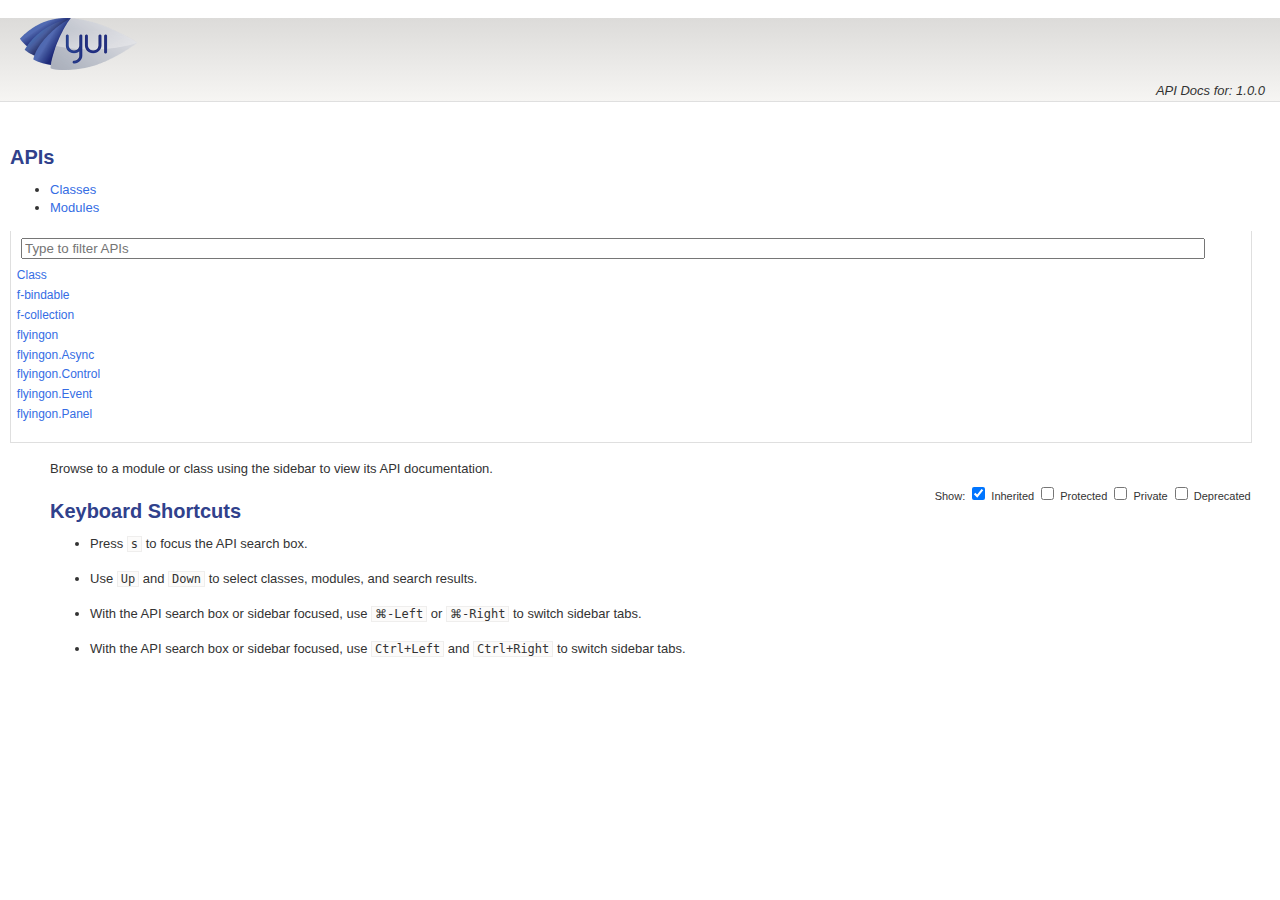
<file: doc/index.html>
<!DOCTYPE html>
<html lang="en">
<head>
    <meta charset="utf-8">
    <title>flyingon</title>
    <link rel="stylesheet" href="http://yui.yahooapis.com/3.9.1/build/cssgrids/cssgrids-min.css">
    <link rel="stylesheet" href="./assets/vendor/prettify/prettify-min.css">
    <link rel="stylesheet" href="./assets/css/main.css" id="site_styles">
    <link rel="icon" href="./assets/favicon.ico">
    <script src="http://yui.yahooapis.com/combo?3.9.1/build/yui/yui-min.js"></script>
</head>
<body class="yui3-skin-sam">

<div id="doc">
    <div id="hd" class="yui3-g header">
        <div class="yui3-u-3-4">
                <h1><img src="./assets/css/logo.png" title="flyingon" width="117" height="52"></h1>
        </div>
        <div class="yui3-u-1-4 version">
            <em>API Docs for: 1.0.0</em>
        </div>
    </div>
    <div id="bd" class="yui3-g">

        <div class="yui3-u-1-4">
            <div id="docs-sidebar" class="sidebar apidocs">
                <div id="api-list">
                    <h2 class="off-left">APIs</h2>
                    <div id="api-tabview" class="tabview">
                        <ul class="tabs">
                            <li><a href="#api-classes">Classes</a></li>
                            <li><a href="#api-modules">Modules</a></li>
                        </ul>
                
                        <div id="api-tabview-filter">
                            <input type="search" id="api-filter" placeholder="Type to filter APIs">
                        </div>
                
                        <div id="api-tabview-panel">
                            <ul id="api-classes" class="apis classes">
                                <li><a href="./classes/Class.html">Class</a></li>
                                <li><a href="./classes/f-bindable.html">f-bindable</a></li>
                                <li><a href="./classes/f-collection.html">f-collection</a></li>
                                <li><a href="./classes/flyingon.html">flyingon</a></li>
                                <li><a href="./classes/flyingon.Async.html">flyingon.Async</a></li>
                                <li><a href="./classes/flyingon.Control.html">flyingon.Control</a></li>
                                <li><a href="./classes/flyingon.Event.html">flyingon.Event</a></li>
                                <li><a href="./classes/flyingon.Panel.html">flyingon.Panel</a></li>
                            </ul>
                
                
                            <ul id="api-modules" class="apis modules">
                            </ul>
                        </div>
                    </div>
                </div>
            </div>
        </div>
        <div class="yui3-u-3-4">
                <div id="api-options">
                    Show:
                    <label for="api-show-inherited">
                        <input type="checkbox" id="api-show-inherited" checked>
                        Inherited
                    </label>
            
                    <label for="api-show-protected">
                        <input type="checkbox" id="api-show-protected">
                        Protected
                    </label>
            
                    <label for="api-show-private">
                        <input type="checkbox" id="api-show-private">
                        Private
                    </label>
                    <label for="api-show-deprecated">
                        <input type="checkbox" id="api-show-deprecated">
                        Deprecated
                    </label>
            
                </div>
            
            <div class="apidocs">
                <div id="docs-main">
                    <div class="content">
    <div class="apidocs">
        <div id="docs-main" class="content">
            <p>
            Browse to a module or class using the sidebar to view its API documentation.
            </p>

            <h2>Keyboard Shortcuts</h2>

            <ul>
                <li><p>Press <kbd>s</kbd> to focus the API search box.</p></li>

                <li><p>Use <kbd>Up</kbd> and <kbd>Down</kbd> to select classes, modules, and search results.</p></li>

                <li class="mac-only"><p>With the API search box or sidebar focused, use <kbd><span class="cmd">&#x2318;</span>-Left</kbd> or <kbd><span class="cmd">&#x2318;</span>-Right</kbd> to switch sidebar tabs.</p></li>

                <li class="pc-only"><p>With the API search box or sidebar focused, use <kbd>Ctrl+Left</kbd> and <kbd>Ctrl+Right</kbd> to switch sidebar tabs.</p></li>
            </ul>
        </div>
    </div>


                    </div>
                </div>
            </div>
        </div>
    </div>
</div>
<script src="./assets/vendor/prettify/prettify-min.js"></script>
<script>prettyPrint();</script>
<script src="./assets/js/yui-prettify.js"></script>
<script src="./assets/../api.js"></script>
<script src="./assets/js/api-filter.js"></script>
<script src="./assets/js/api-list.js"></script>
<script src="./assets/js/api-search.js"></script>
<script src="./assets/js/apidocs.js"></script>
</body>
</html>
</file>
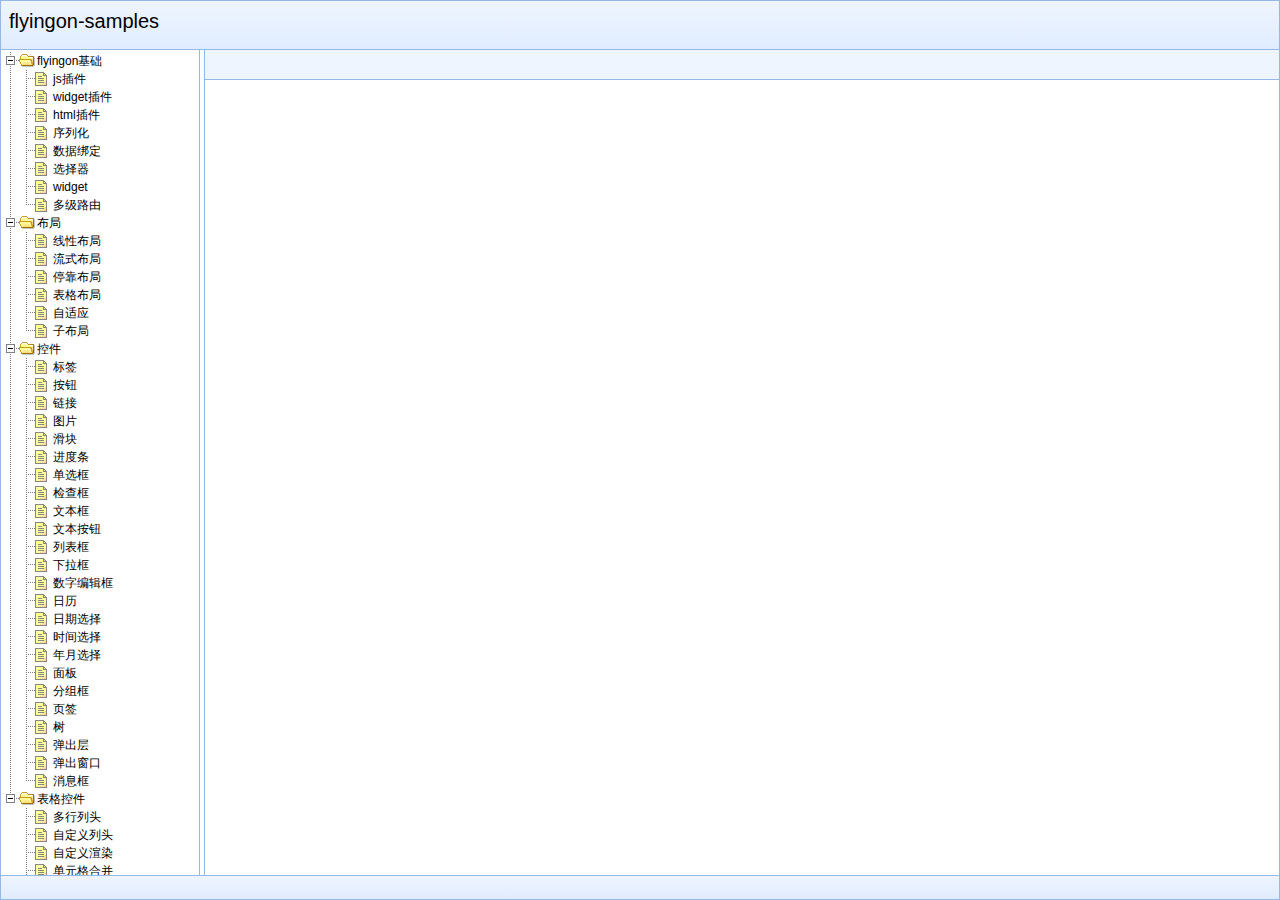
<file: samples/index.html>
<!DOCTYPE html>
<html xmlns="http://www.w3.org/1999/xhtml">
<head>
    <meta http-equiv="Content-Type" content="text/html; charset=utf-8" />
    <title>flyingon samples</title>
    <link rel="stylesheet" type="text/css" href="../css/default/flyingon.css" />
    <style type="text/css">

    html, body {
        margin:0;
        border:0;
        padding:0;
        width: 100%;
        height: 100%;
        overflow: hidden;
    }

    .title {
        font-size: 20px;
        line-height: 40px;
        margin-left: 8px;
    }

    pre code {
        font: normal 10pt Consolas, Monaco, monospace;
    }

    </style>

    <script type="text/javascript" src="../js/flyingon.js"></script>
    <script type="text/javascript" src="../i18n/zh-CN.js"></script>
</head>
<body>

    <div id="host" style="width:100%;height:100%;overflow:hidden;">
    </div>

    <script type="text/x-template" id="template">
        <Panel :layout="dock" height="100%">
            <Panel dock="top" height="50" class="f-back" border="1">
                <span class="title" width="auto" height="100%">flyingon-samples</span>
            </Panel>
            <Panel dock="bottom" height="25" class="f-back" border="1">foot</Panel>
            <Tree id="menu" dock="left" width="200" max-width="300" />
            <Splitter dock="left" />
            <Tab id="host" dock="fill" size="100" selected='0'>
            </Tab>
        </Panel>
    </script>


    <script type="text/javascript">


        //代码插件(显示当前插件代码)
        flyingon.GroupBox.extend('Code', function (base) {


            this.init = function () {

                this.margin('8 0 0 0').collapsable(2).layout('fill').text('代码示例');
                this.push({ Class: 'Highlight' });
                
                load_code(this);
            };


            this.defaultValue('width', 780);

            this.defaultHeight = 200;


            this.defineProperty('language', 'javascript', {

                set: function (value) {

                    this[0].language(value);
                }
            });


            function load_code(self) {

                var path = location.hash.replace(/^[#!]*/, '');

                path = flyingon.require.path(path);
                
                flyingon.ajax(path).done(function (text) {

                    self[0].code(text);
                });
            };

            
        }).register();


        
        var url_base = 'flyingon/samples/base/';

        var url_layout = 'flyingon/samples/layout/';

        var url_controls = 'flyingon/samples/controls/';

        var url_grid = 'flyingon/samples/grid/';


        var menuList = [

            {
                text: 'flyingon基础', 
                children: [
                    { text: 'js插件', url: url_base + 'plugin-js.js' },
                    { text: 'widget插件', url: url_base + 'plugin-widget.js' },
                    { text: 'html插件', url: url_base + 'plugin.html' },
                    { text: '序列化', url: url_base + 'serialize.html' },
                    { text: '数据绑定', url: url_base + 'data-bind.html' },
                    { text: '选择器', url: url_base + 'selector.js' },
                    { text: 'widget', url: url_base + 'widget.html' },
                    { text: '多级路由', url: url_base + 'route.js' }
                ]
            },

            {
                text: '布局', 
                children: [
                    { text: '线性布局', url: url_layout + 'line.js' },
                    { text: '流式布局', url: url_layout + 'flow.js' },
                    { text: '停靠布局', url: url_layout + 'dock.js' },
                    { text: '表格布局', url: url_layout + 'table.js' },
                    { text: '自适应', url: url_layout + 'adaption.js' },
                    { text: '子布局', url: url_layout + 'sublayout.js' }
                ]
            },

            {
                text: '控件', 
                children: [
                    { text: '标签', url: url_controls + 'label.js' },
                    { text: '按钮', url: url_controls + 'button.js' },
                    { text: '链接', url: url_controls + 'linkbutton.js' },
                    { text: '图片', url: url_controls + 'image.js' },
                    { text: '滑块', url: url_controls + 'slider.js' },
                    { text: '进度条', url: url_controls + 'progressbar.js' },
                    { text: '单选框', url: url_controls + 'radiobutton.js' },
                    { text: '检查框', url: url_controls + 'checkbox.js' },
                    { text: '文本框', url: url_controls + 'textbox.js' },
                    { text: '文本按钮', url: url_controls + 'textbutton.js' },
                    { text: '列表框', url: url_controls + 'listbox.js' },
                    { text: '下拉框', url: url_controls + 'combobox.js' },
                    { text: '数字编辑框', url: url_controls + 'numberpicker.js' },
                    { text: '日历', url: url_controls + 'calendar.js' },
                    { text: '日期选择', url: url_controls + 'datepicker.js' },
                    { text: '时间选择', url: url_controls + 'timepicker.js' },
                    { text: '年月选择', url: url_controls + 'monthpicker.js' },
                    { text: '面板', url: url_controls + 'panel.js' },
                    { text: '分组框', url: url_controls + 'groupbox.js' },
                    { text: '页签', url: url_controls + 'tab.js' },
                    { text: '树', url: url_controls + 'tree.js' },
                    { text: '弹出层', url: url_controls + 'popup.js' },
                    { text: '弹出窗口', url: url_controls + 'dialog.js' },
                    { text: '消息框', url: url_controls + 'showmessage.js' }
                ]
            },

            {
                text: '表格控件', 
                children: [
                    { text: '多行列头', url: url_grid + 'multi-title.js' },
                    { text: '自定义列头', url: url_grid + 'custom-title.js' },
                    { text: '自定义渲染', url: url_grid + 'custom-render.js' },
                    { text: '单元格合并', url: url_grid + 'cell-merge.js' },
                    { text: '锁定', url: url_grid + 'locked.js' },
                    { text: '分组', url: url_grid + 'group.js' },
                    { text: '树表', url: url_grid + 'tree-grid.js' },
                    { text: '一万列测试', url: url_grid + 'demo1.js' },
                    { text: '十万行测试', url: url_grid + 'demo2.js' },
                    { text: '行号列', url: url_grid + 'column-no.js' },
                    { text: '选择列', url: url_grid + 'column-check.js' },
                    { text: '编辑列', url: url_grid + 'column-edit.js' }
                ]
            }

        ];



        var host = flyingon.view({
            
            host: 'host',

            template: '#template',

            defaults: {
                
                dock: { type: 'dock', spacingX: 0, spacingY: -2 }
            },

            created: function (vm) {


                var menu = this.findById('menu')[0];

                var host = this.findById('host')[0];


                //加载树数据
                menu.push.apply(menu, menuList);

                menu.theme('line');
                menu.expandTo(1); //展开第一级

                menu.on('node-click', function (event) {

                    var node = event.node,
                        any;

                    node && node.length <= 0 && flyingon.route({

                        text: any = node.text(),
                        url: node.get('url'),
                        target: any //text作为打开的key
                    });
                });


                //初始化路由参数
                //参数1: 页签容器控件
                //参数2: 根据url查找页签参数
                flyingon.route.init(host, function (url) {

                    var item = find_url(url, menuList);

                    if (item)
                    {
                        item.target = item.text;
                        return item;
                    }

                    alert('url not exist!');
                });

                
                //根据url查找页签
                function find_url(url, items) {

                    var item;

                    for (var i = 0, l = items.length; i < l; i++)
                    {
                        if (item = items[i])
                        {
                            if (url.indexOf(item.url) >= 0)
                            {
                                return item;
                            }

                            if ((item = item.children) && (item = find_url(url, item)))
                            {
                                return item;
                            }
                        }
                    }
                };

            }


        });


        flyingon.dom_on(window, 'resize', function () {

            host.invalidate();
        });
  

    </script>

</body>
</html>
</file>
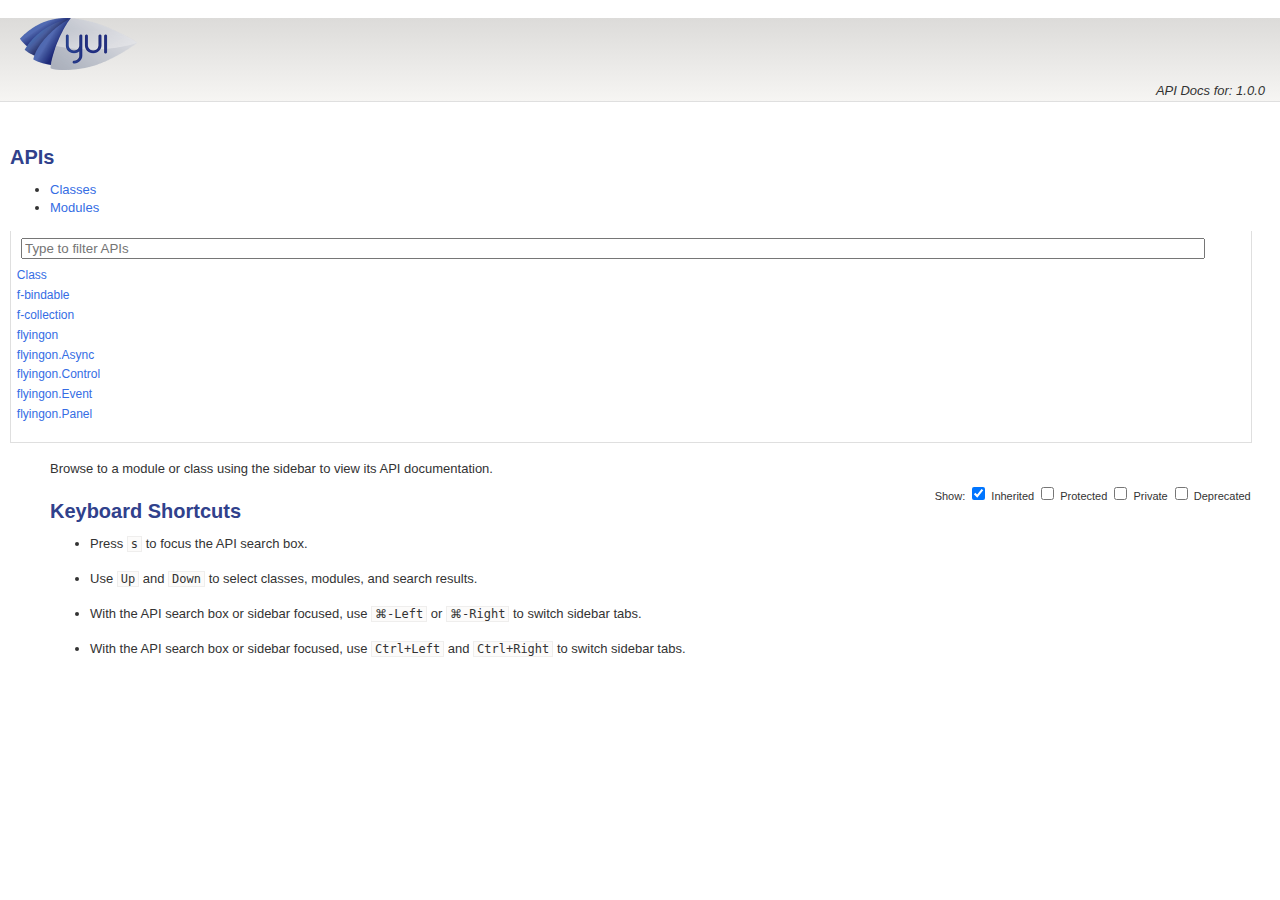
<file: doc/assets/index.html>
<!doctype html>
<html>
    <head>
        <title>Redirector</title>
        <meta http-equiv="refresh" content="0;url=../">
    </head>
    <body>
        <a href="../">Click here to redirect</a>
    </body>
</html>
</file>
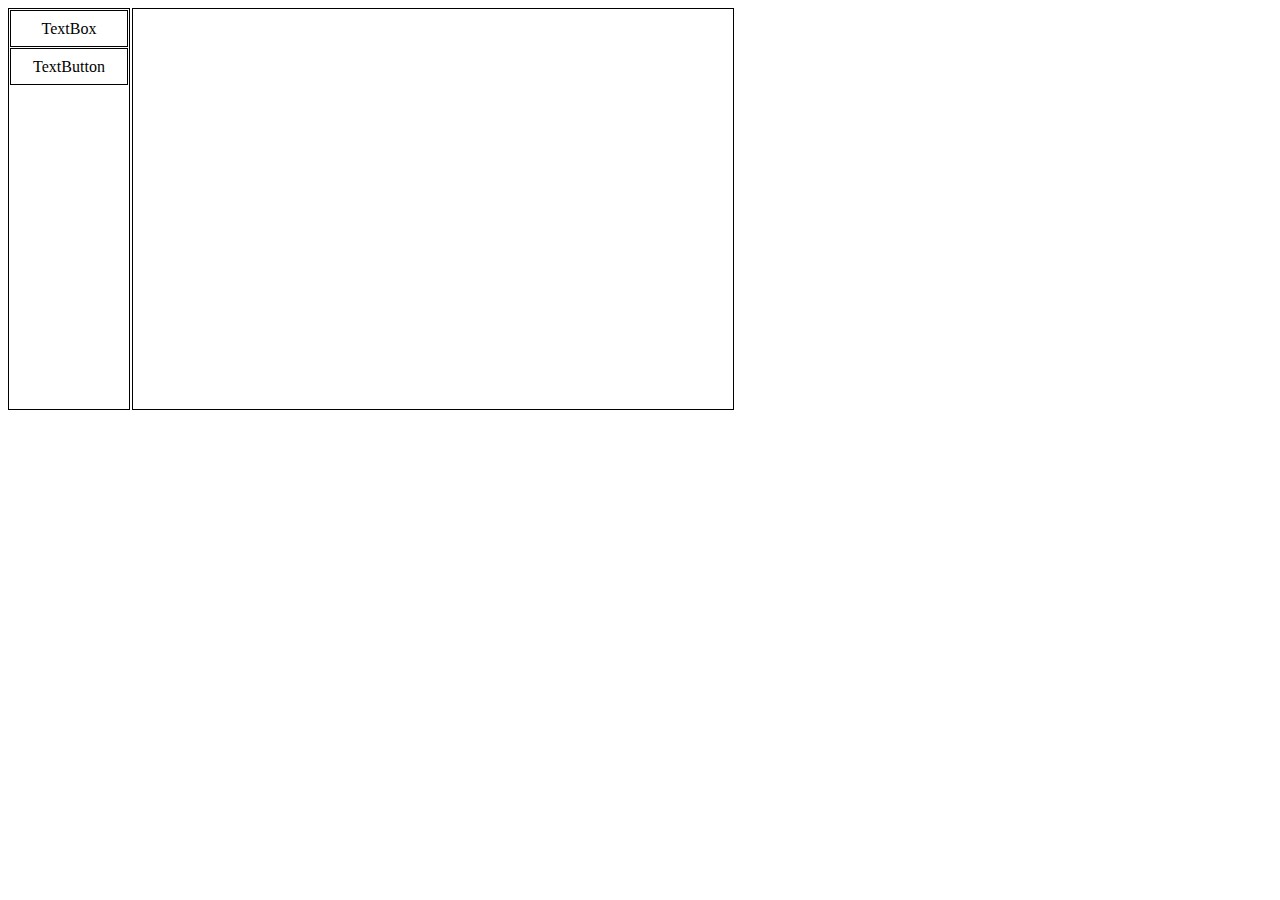
<file: demo/drag.html>
<!DOCTYPE html>
<html xmlns="http://www.w3.org/1999/xhtml">
<head>
    <meta http-equiv="Content-Type" content="text/html; charset=utf-8" />
    <title>flyingon拖拉测试</title>
    <script type="text/javascript" src="../js/flyingon.js"></script>
    <style type="text/css">
    
        #controls {
            overflow: auto;
            float: left;
            border: 1px solid black;
            width: 120px;
            height: 400px;
        }
        
        .control {
            border: 1px solid black;
            height: 35px;
            line-height: 35px;
            text-align: center;
            margin: 1px;
            cursor: pointer;
        }
        
        #host {
            position: relative;
            overflow: scroll;
            float: left;
            border: 1px solid black;
            margin: 0 2px;
            width: 600px;
            height: 400px;
        }
    
    </style>
</head>
<body>

    <div id="controls">
        <div class="control">TextBox</div>
        <div class="control">TextButton</div>
    </div>
    <div id="host">
    </div>
    
    
    <script type="text/javascript">
            
        
        var rect;
        
        flyingon.dom_on(controls, 'mousedown', function (e) {
            
            if (e.target !== controls)
            {
                e.dom = drag_dom(e);
                flyingon.dom_drag(this, e, null, null, drag_end, null, false);
            }
        });

        function drag_dom(e) {
            
            var body = document.body,
                dom = e.target.cloneNode(true),
                style = dom.style;
            
            style.position = 'absolute';
            style.left = (e.clientX + body.scrollLeft) + 'px';
            style.top = (e.clientY + body.scrollTop) + 'px';
            style.width = '100px';
            
            body.push(dom);
            
            rect = host.getBoundingClientRect();
            
            return dom;
        };
        
        function drag_end(e) {
            
            if (e.target === host)
            {
                change_position(e.dom, e);
                host.push(e.dom);
            }
            else
            {
                e.dom.parentNode.removeChild(e.dom);
            }
        };
        
        function change_position(dom, e) {
          
            var style = dom.style;

            style.left = (e.clientX - rect.left + host.scrollLeft) + 'px';
            style.top = (e.clientY - rect.top + host.scrollTop) + 'px';
        };
        
        
        flyingon.dom_on(host, 'mousedown', function (e) {
            
            if (e.target !== host)
            {
                flyingon.dom_drag(this, e);
            }
        });
    
        
    </script>

</body>
</html>
</file>
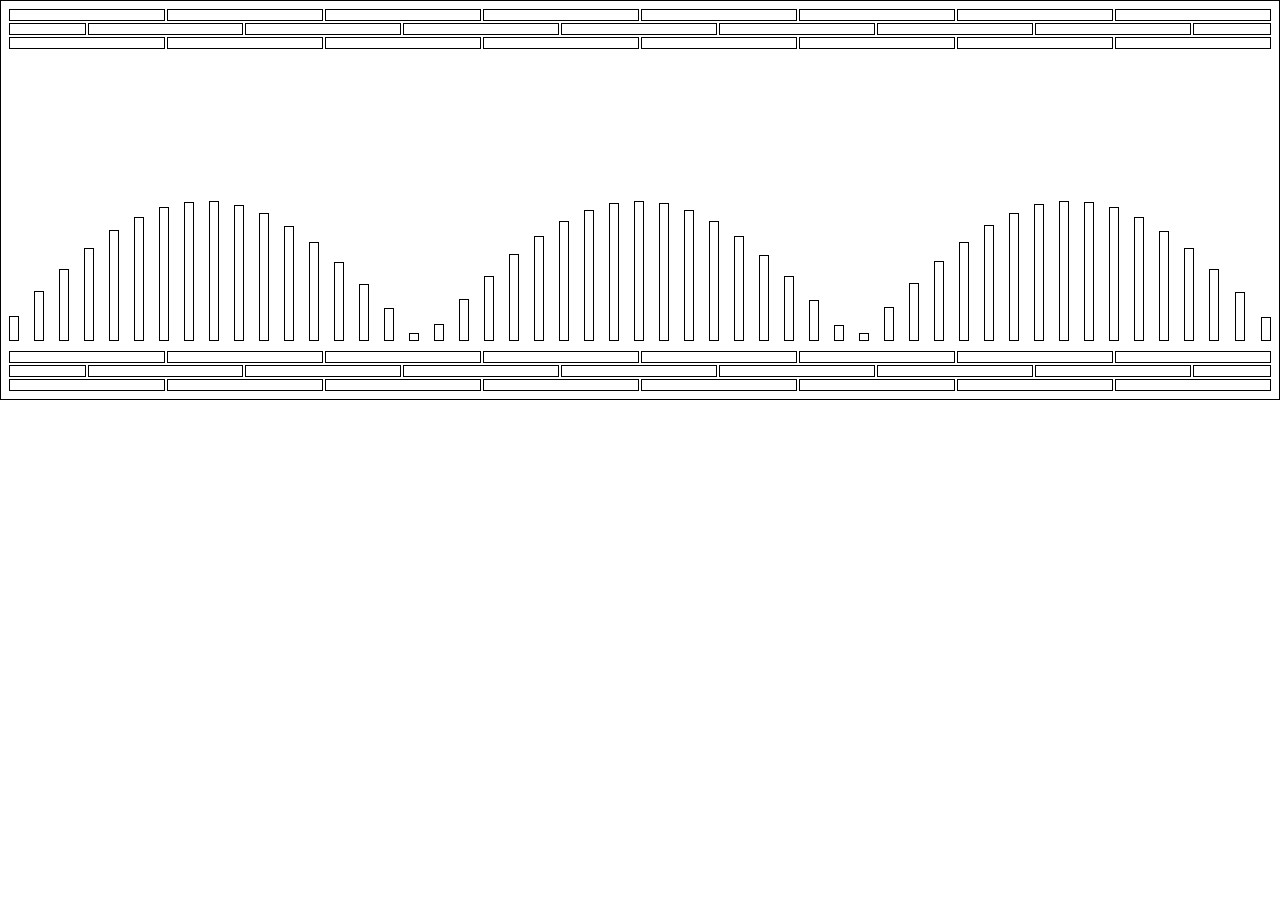
<file: demo/layout.html>
<!DOCTYPE html>
<html xmlns="http://www.w3.org/1999/xhtml">
<head>
    <meta http-equiv="Content-Type" content="text/html; charset=utf-8" />
    <title>flyingon布局演示</title>
    <link rel="stylesheet" type="text/css" href="../css/default/flyingon.css" />
    <style type="text/css">

    html, body {
        margin:0;
        border:0;
        padding:0;
        width: 100%;
        height: 100%;
        overflow: hidden;
    }

    </style>
    <script type="text/javascript" src="../js/flyingon.js"></script>
</head>
<body>

    <div id="host" style="height:400px;"></div>
    
    <script type="text/javascript">
        
        
        flyingon.layout('wall', {

            type: 'table',
            spacingX: 2,
            spacingY: 2,
            data: '*[* * * * * * * *] *[50* * * * * * * * 50*] *[* * * * * * * *]'      
        });


        flyingon.layout('panel', [

            {
                type: 'dock',
                spacingX: 10,
                spacingY: 10,
                //rtl: true,

                //子布局
                sublayouts: [

                    {
                        scale: 25,
                        dock: 'top',
                        height: 40,
                        layout: 'wall'
                    },

                    {
                        scale: 25,
                        dock: 'bottom',
                        height: 40,
                        layout: 'wall'
                    },

                    {
                        dock: 'fill',

                        layout: {

                            type: 'uniform',
                            size: 10,

                            location: function (container, item, index) {

                                var height = container.arrangeHeight,
                                    value = Math.sin(58.648 * (index + 1) / Math.PI);

                                if (value < 0)
                                {
                                    value = -value;
                                }

                                this.alignY = 'bottom';
                                this.height = value * height / 2 | 0;
                            }
                        }
                    }

                ]
            },

            {
                condition: { width: [0, 250] },
                type: 'vertical-line',
                spacingY: 2
            },

            {
                condition: { width: [251, 500] },
                type: 'flow',
                spacingX: 2,
                spacingY: 2
            },

            {
                condition: { width: [501, 800] },
                type: 'table',
                spacingX: 2,
                spacingY: 2,
                data: '20[* * *] *[* *{(50% 50%)L*[* * *]^3} *] 20[* * *]',
                auto: 2
            }

        ]);



        var panel = flyingon.ui({

            Class: 'Panel',
            border: 1,
            padding: 8,
            resizable: 'all',
            layout: 'panel',
            style: 'border:1px solid',

            children: function (list) {

                for (var i = 0; i < 101; i++)
                {
                    list.push({

                        Class: 'Control',
                        id: i,
                        border: 1,
                        style: 'border:1px solid;',
                        movable: true
                    });
                }
            }
        });


        panel.on('move-end', function (e) {
           
            e.target.style('background-color', 'silver');
        });


        flyingon.show(panel, 'host');


    </script>

</body>
</html>
</file>
<file: doc/assets/vendor/prettify/prettify-min.css>
.pln{color:#000}@media screen{.str{color:#080}.kwd{color:#008}.com{color:#800}.typ{color:#606}.lit{color:#066}.pun,.opn,.clo{color:#660}.tag{color:#008}.atn{color:#606}.atv{color:#080}.dec,.var{color:#606}.fun{color:red}}@media print,projection{.str{color:#060}.kwd{color:#006;font-weight:bold}.com{color:#600;font-style:italic}.typ{color:#404;font-weight:bold}.lit{color:#044}.pun,.opn,.clo{color:#440}.tag{color:#006;font-weight:bold}.atn{color:#404}.atv{color:#060}}pre.prettyprint{padding:2px;border:1px solid #888}ol.linenums{margin-top:0;margin-bottom:0}li.L0,li.L1,li.L2,li.L3,li.L5,li.L6,li.L7,li.L8{list-style-type:none}li.L1,li.L3,li.L5,li.L7,li.L9{background:#eee}
</file>
<file: doc/assets/css/main.css>
/*
Font sizes for all selectors other than the body are given in percentages,
with 100% equal to 13px. To calculate a font size percentage, multiply the
desired size in pixels by 7.6923076923.

Here's a quick lookup table:

10px - 76.923%
11px - 84.615%
12px - 92.308%
13px - 100%
14px - 107.692%
15px - 115.385%
16px - 123.077%
17px - 130.769%
18px - 138.462%
19px - 146.154%
20px - 153.846%
*/

html {
    background: #fff;
    color: #333;
    overflow-y: scroll;
}

body {
    /*font: 13px/1.4 'Lucida Grande', 'Lucida Sans Unicode', 'DejaVu Sans', 'Bitstream Vera Sans', 'Helvetica', 'Arial', sans-serif;*/
    font: 13px/1.4 'Helvetica', 'Arial', sans-serif;
    margin: 0;
    padding: 0;
}

/* -- Links ----------------------------------------------------------------- */
a {
    color: #356de4;
    text-decoration: none;
}

.hidden {
    display: none;
}

a:hover { text-decoration: underline; }

/* "Jump to Table of Contents" link is shown to assistive tools, but hidden from
   sight until it's focused. */
.jump {
    position: absolute;
    padding: 3px 6px;
    left: -99999px;
    top: 0;
}

.jump:focus { left: 40%; }

/* -- Paragraphs ------------------------------------------------------------ */
p { margin: 1.3em 0; }
dd p, td p { margin-bottom: 0; }
dd p:first-child, td p:first-child { margin-top: 0; }

/* -- Headings -------------------------------------------------------------- */
h1, h2, h3, h4, h5, h6 {
    color: #D98527;/*was #f80*/
    font-family: 'Trebuchet MS', sans-serif;
    font-weight: bold;
    line-height: 1.1;
    margin: 1.1em 0 0.5em;
}

h1 {
    font-size: 184.6%;
    color: #30418C;
    margin: 0.75em 0 0.5em;
}

h2 {
    font-size: 153.846%;
    color: #E48A2B;
}

h3 { font-size: 138.462%; }

h4 {
    border-bottom: 1px solid #DBDFEA;
    color: #E48A2B;
    font-size: 115.385%;
    font-weight: normal;
    padding-bottom: 2px;
}

h5, h6 { font-size: 107.692%; }

/* -- Code and examples ----------------------------------------------------- */
code, kbd, pre, samp {
    font-family: Menlo, Monaco, 'DejaVu Sans Mono', 'Bitstream Vera Sans Mono', 'Courier New', Courier, monospace;
    font-size: 92.308%;
    line-height: 1.35;
}

p code, p kbd, p samp, li code {
    background: #FCFBFA;
    border: 1px solid #EFEEED;
    padding: 0 3px;
}

a code, a kbd, a samp,
pre code, pre kbd, pre samp,
table code, table kbd, table samp,
.intro code, .intro kbd, .intro samp,
.toc code, .toc kbd, .toc samp {
    background: none;
    border: none;
    padding: 0;
}

pre.code, pre.terminal, pre.cmd {
    overflow-x: auto;
    *overflow-x: scroll;
    padding: 0.3em 0.6em;
}

pre.code {
    background: #FCFBFA;
    border: 1px solid #EFEEED;
    border-left-width: 5px;
}

pre.terminal, pre.cmd {
    background: #F0EFFC;
    border: 1px solid #D0CBFB;
    border-left: 5px solid #D0CBFB;
}

/* Don't reduce the font size of <code>/<kbd>/<samp> elements inside <pre>
   blocks. */
pre code, pre kbd, pre samp { font-size: 100%; }

/* Used to denote text that shouldn't be selectable, such as line numbers or
   shell prompts. Guess which browser this doesn't work in. */
.noselect {
    -moz-user-select: -moz-none;
    -khtml-user-select: none;
    -webkit-user-select: none;
    -o-user-select: none;
    user-select: none;
}

/* -- Lists ----------------------------------------------------------------- */
dd { margin: 0.2em 0 0.7em 1em; }
dl { margin: 1em 0; }
dt { font-weight: bold; }

/* -- Tables ---------------------------------------------------------------- */
caption, th { text-align: left; }

table {
    border-collapse: collapse;
    width: 100%;
}

td, th {
    border: 1px solid #fff;
    padding: 5px 12px;
    vertical-align: top;
}

td { background: #E6E9F5; }
td dl { margin: 0; }
td dl dl { margin: 1em 0; }
td pre:first-child { margin-top: 0; }

th {
    background: #D2D7E6;/*#97A0BF*/
    border-bottom: none;
    border-top: none;
    color: #000;/*#FFF1D5*/
    font-family: 'Trebuchet MS', sans-serif;
    font-weight: bold;
    line-height: 1.3;
    white-space: nowrap;
}


/* -- Layout and Content ---------------------------------------------------- */
#doc {
    margin: auto;
    min-width: 1024px;
}

.content { padding: 0 20px 0 25px; }

.sidebar {
    padding: 0 15px 0 10px;
}
#bd {
    padding: 7px 0 130px;
    position: relative;
    width: 99%;
}

/* -- Table of Contents ----------------------------------------------------- */

/* The #toc id refers to the single global table of contents, while the .toc
   class refers to generic TOC lists that could be used throughout the page. */

.toc code, .toc kbd, .toc samp { font-size: 100%; }
.toc li { font-weight: bold; }
.toc li li { font-weight: normal; }

/* -- Intro and Example Boxes ----------------------------------------------- */
/*
.intro, .example { margin-bottom: 2em; }
.example {
    -moz-border-radius: 4px;
    -webkit-border-radius: 4px;
    border-radius: 4px;
    -moz-box-shadow: 0 0 5px #bfbfbf;
    -webkit-box-shadow: 0 0 5px #bfbfbf;
    box-shadow: 0 0 5px #bfbfbf;
    padding: 1em;
}
.intro {
    background: none repeat scroll 0 0 #F0F1F8; border: 1px solid #D4D8EB; padding: 0 1em;
}
*/

/* -- Other Styles ---------------------------------------------------------- */

/* These are probably YUI-specific, and should be moved out of Selleck's default
   theme. */

.button {
    border: 1px solid #dadada;
    -moz-border-radius: 3px;
    -webkit-border-radius: 3px;
    border-radius: 3px;
    color: #444;
    display: inline-block;
    font-family: Helvetica, Arial, sans-serif;
    font-size: 92.308%;
    font-weight: bold;
    padding: 4px 13px 3px;
    -moz-text-shadow: 1px 1px 0 #fff;
    -webkit-text-shadow: 1px 1px 0 #fff;
    text-shadow: 1px 1px 0 #fff;
    white-space: nowrap;

    background: #EFEFEF; /* old browsers */
    background: -moz-linear-gradient(top, #f5f5f5 0%, #efefef 50%, #e5e5e5 51%, #dfdfdf 100%); /* firefox */
    background: -webkit-gradient(linear, left top, left bottom, color-stop(0%,#f5f5f5), color-stop(50%,#efefef), color-stop(51%,#e5e5e5), color-stop(100%,#dfdfdf)); /* webkit */
    filter: progid:DXImageTransform.Microsoft.gradient( startColorstr='#f5f5f5', endColorstr='#dfdfdf',GradientType=0 ); /* ie */
}

.button:hover {
    border-color: #466899;
    color: #fff;
    text-decoration: none;
    -moz-text-shadow: 1px 1px 0 #222;
    -webkit-text-shadow: 1px 1px 0 #222;
    text-shadow: 1px 1px 0 #222;

    background: #6396D8; /* old browsers */
    background: -moz-linear-gradient(top, #6396D8 0%, #5A83BC 50%, #547AB7 51%, #466899 100%); /* firefox */
    background: -webkit-gradient(linear, left top, left bottom, color-stop(0%,#6396D8), color-stop(50%,#5A83BC), color-stop(51%,#547AB7), color-stop(100%,#466899)); /* webkit */
    filter: progid:DXImageTransform.Microsoft.gradient( startColorstr='#6396D8', endColorstr='#466899',GradientType=0 ); /* ie */
}

.newwindow { text-align: center; }

.header .version em {
    display: block;
    text-align: right;
}


#classdocs .item {
    border-bottom: 1px solid #466899;
    margin: 1em 0;
    padding: 1.5em;
}

#classdocs .item .params p,
    #classdocs .item .returns p,{
    display: inline;
}

#classdocs .item em code, #classdocs .item em.comment {
    color: green;
}

#classdocs .item em.comment a {
    color: green;
    text-decoration: underline;
}

#classdocs .foundat {
    font-size: 11px;
    font-style: normal;
}

.attrs .emits {
    margin-left: 2em;
    padding: .5em;
    border-left: 1px dashed #ccc;
}

abbr {
    border-bottom: 1px dashed #ccc;
    font-size: 80%;
    cursor: help;
}

.prettyprint li.L0, 
.prettyprint li.L1, 
.prettyprint li.L2, 
.prettyprint li.L3, 
.prettyprint li.L5, 
.prettyprint li.L6, 
.prettyprint li.L7, 
.prettyprint li.L8 {
    list-style: decimal;
}

ul li p {
    margin-top: 0;
}

.method .name {
    font-size: 110%;
}

.apidocs .methods .extends .method,
.apidocs .properties .extends .property,
.apidocs .attrs .extends .attr,
.apidocs .events .extends .event {
    font-weight: bold;
}

.apidocs .methods .extends .inherited,
.apidocs .properties .extends .inherited,
.apidocs .attrs .extends .inherited,
.apidocs .events .extends .inherited {
    font-weight: normal;
}

#hd {
    background: whiteSmoke;
    background: -moz-linear-gradient(top,#DCDBD9 0,#F6F5F3 100%);
    background: -webkit-gradient(linear,left top,left bottom,color-stop(0%,#DCDBD9),color-stop(100%,#F6F5F3));
    filter: progid:DXImageTransform.Microsoft.gradient(startColorstr='#dcdbd9',endColorstr='#F6F5F3',GradientType=0);
    border-bottom: 1px solid #DFDFDF;
    padding: 0 15px 1px 20px;
    margin-bottom: 15px;
}

#hd img {
    margin-right: 10px;
    vertical-align: middle;
}


/* -- API Docs CSS ---------------------------------------------------------- */

/*
This file is organized so that more generic styles are nearer the top, and more
specific styles are nearer the bottom of the file. This allows us to take full
advantage of the cascade to avoid redundant style rules. Please respect this
convention when making changes.
*/

/* -- Generic TabView styles ------------------------------------------------ */

/*
These styles apply to all API doc tabviews. To change styles only for a
specific tabview, see the other sections below.
*/

.yui3-js-enabled .apidocs .tabview {
    visibility: hidden; /* Hide until the TabView finishes rendering. */
    _visibility: visible;
}

.apidocs .tabview.yui3-tabview-content { visibility: visible; }
.apidocs .tabview .yui3-tabview-panel { background: #fff; }

/* -- Generic Content Styles ------------------------------------------------ */

/* Headings */
h2, h3, h4, h5, h6 {
    border: none;
    color: #30418C;
    font-weight: bold;
    text-decoration: none;
}

.link-docs {
    float: right;
    font-size: 15px;
    margin: 4px 4px 6px;
    padding: 6px 30px 5px;
}

.apidocs { zoom: 1; }

/* Generic box styles. */
.apidocs .box {
    border: 1px solid;
    border-radius: 3px;
    margin: 1em 0;
    padding: 0 1em;
}

/* A flag is a compact, capsule-like indicator of some kind. It's used to
   indicate private and protected items, item return types, etc. in an
   attractive and unobtrusive way. */
.apidocs .flag {
    background: #bababa;
    border-radius: 3px;
    color: #fff;
    font-size: 11px;
    margin: 0 0.5em;
    padding: 2px 4px 1px;
}

/* Class/module metadata such as "Uses", "Extends", "Defined in", etc. */
.apidocs .meta {
    background: #f9f9f9;
    border-color: #efefef;
    color: #555;
    font-size: 11px;
    padding: 3px 6px;
}

.apidocs .meta p { margin: 0; }

/* Deprecation warning. */
.apidocs .box.deprecated,
.apidocs .flag.deprecated {
    background: #fdac9f;
    border: 1px solid #fd7775;
}

.apidocs .box.deprecated p { margin: 0.5em 0; }
.apidocs .flag.deprecated { color: #333; }

/* Module/Class intro description. */
.apidocs .intro {
    background: #f0f1f8;
    border-color: #d4d8eb;
}

/* Loading spinners. */
#bd.loading .apidocs,
#api-list.loading .yui3-tabview-panel {
    background: #fff url(../img/spinner.gif) no-repeat center 70px;
    min-height: 150px;
}

#bd.loading .apidocs .content,
#api-list.loading .yui3-tabview-panel .apis {
    display: none;
}

.apidocs .no-visible-items { color: #666; }

/* Generic inline list. */
.apidocs ul.inline {
    display: inline;
    list-style: none;
    margin: 0;
    padding: 0;
}

.apidocs ul.inline li { display: inline; }

/* Comma-separated list. */
.apidocs ul.commas li:after { content: ','; }
.apidocs ul.commas li:last-child:after { content: ''; }

/* Keyboard shortcuts. */
kbd .cmd { font-family: Monaco, Helvetica; }

/* -- Generic Access Level styles ------------------------------------------- */
.apidocs .item.protected,
.apidocs .item.private,
.apidocs .index-item.protected,
.apidocs .index-item.deprecated,
.apidocs .index-item.private {
    display: none;
}

.show-deprecated .item.deprecated,
.show-deprecated .index-item.deprecated,
.show-protected .item.protected,
.show-protected .index-item.protected,
.show-private .item.private,
.show-private .index-item.private {
    display: block;
}

.hide-inherited .item.inherited,
.hide-inherited .index-item.inherited {
    display: none;
}

/* -- Generic Item Index styles --------------------------------------------- */
.apidocs .index { margin: 1.5em 0 3em; }

.apidocs .index h3 {
    border-bottom: 1px solid #efefef;
    color: #333;
    font-size: 13px;
    margin: 2em 0 0.6em;
    padding-bottom: 2px;
}

.apidocs .index .no-visible-items { margin-top: 2em; }

.apidocs .index-list {
    border-color: #efefef;
    font-size: 12px;
    list-style: none;
    margin: 0;
    padding: 0;
    -moz-column-count: 4;
    -moz-column-gap: 10px;
    -moz-column-width: 170px;
    -ms-column-count: 4;
    -ms-column-gap: 10px;
    -ms-column-width: 170px;
    -o-column-count: 4;
    -o-column-gap: 10px;
    -o-column-width: 170px;
    -webkit-column-count: 4;
    -webkit-column-gap: 10px;
    -webkit-column-width: 170px;
    column-count: 4;
    column-gap: 10px;
    column-width: 170px;
}

.apidocs .no-columns .index-list {
    -moz-column-count: 1;
    -ms-column-count: 1;
    -o-column-count: 1;
    -webkit-column-count: 1;
    column-count: 1;
}

.apidocs .index-item { white-space: nowrap; }

.apidocs .index-item .flag {
    background: none;
    border: none;
    color: #afafaf;
    display: inline;
    margin: 0 0 0 0.2em;
    padding: 0;
}

/* -- Generic API item styles ----------------------------------------------- */
.apidocs .args {
    display: inline;
    margin: 0 0.5em;
}

.apidocs .flag.chainable { background: #46ca3b; }
.apidocs .flag.protected { background: #9b86fc; }
.apidocs .flag.private { background: #fd6b1b; }
.apidocs .flag.async { background: #356de4; }
.apidocs .flag.required { background: #e60923; }

.apidocs .item {
    border-bottom: 1px solid #efefef;
    margin: 1.5em 0 2em;
    padding-bottom: 2em;
}

.apidocs .item h4,
.apidocs .item h5,
.apidocs .item h6 {
    color: #333;
    font-family: inherit;
    font-size: 100%;
}

.apidocs .item .description p,
.apidocs .item pre.code {
    margin: 1em 0 0;
}

.apidocs .item .meta {
    background: none;
    border: none;
    padding: 0;
}

.apidocs .item .name {
    display: inline;
    font-size: 14px;
}

.apidocs .item .type,
.apidocs .item .type a,
.apidocs .returns-inline {
    color: #555;
}

.apidocs .item .type,
.apidocs .returns-inline {
    font-size: 11px;
    margin: 0 0 0 0;
}

.apidocs .item .type a { border-bottom: 1px dotted #afafaf; }
.apidocs .item .type a:hover { border: none; }

/* -- Item Parameter List --------------------------------------------------- */
.apidocs .params-list {
    list-style: square;
    margin: 1em 0 0 2em;
    padding: 0;
}

.apidocs .param { margin-bottom: 1em; }

.apidocs .param .type,
.apidocs .param .type a {
    color: #666;
}

.apidocs .param .type {
    margin: 0 0 0 0.5em;
    *margin-left: 0.5em;
}

.apidocs .param-name { font-weight: bold; }

/* -- Item "Emits" block ---------------------------------------------------- */
.apidocs .item .emits {
    background: #f9f9f9;
    border-color: #eaeaea;
}

/* -- Item "Returns" block -------------------------------------------------- */
.apidocs .item .returns .type,
.apidocs .item .returns .type a {
    font-size: 100%;
    margin: 0;
}

/* -- Class Constructor block ----------------------------------------------- */
.apidocs .constructor .item {
    border: none;
    padding-bottom: 0;
}

/* -- File Source View ------------------------------------------------------ */
.apidocs .file pre.code,
#doc .apidocs .file pre.prettyprint {
    background: inherit;
    border: none;
    overflow: visible;
    padding: 0;
}

.apidocs .L0,
.apidocs .L1,
.apidocs .L2,
.apidocs .L3,
.apidocs .L4,
.apidocs .L5,
.apidocs .L6,
.apidocs .L7,
.apidocs .L8,
.apidocs .L9 {
    background: inherit;
}

/* -- Submodule List -------------------------------------------------------- */
.apidocs .module-submodule-description {
    font-size: 12px;
    margin: 0.3em 0 1em;
}

.apidocs .module-submodule-description p:first-child { margin-top: 0; }

/* -- Sidebar TabView ------------------------------------------------------- */
#api-tabview { margin-top: 0.6em; }

#api-tabview-filter,
#api-tabview-panel {
    border: 1px solid #dfdfdf;
}

#api-tabview-filter {
    border-bottom: none;
    border-top: none;
    padding: 0.6em 10px 0 10px;
}

#api-tabview-panel { border-top: none; }
#api-filter { width: 97%; }

/* -- Content TabView ------------------------------------------------------- */
#classdocs .yui3-tabview-panel { border: none; }

/* -- Source File Contents -------------------------------------------------- */
.prettyprint li.L0,
.prettyprint li.L1,
.prettyprint li.L2,
.prettyprint li.L3,
.prettyprint li.L5,
.prettyprint li.L6,
.prettyprint li.L7,
.prettyprint li.L8 {
    list-style: decimal;
}

/* -- API options ----------------------------------------------------------- */
#api-options {
    font-size: 11px;
    margin-top: 2.2em;
    position: absolute;
    right: 1.5em;
}

/*#api-options label { margin-right: 0.6em; }*/

/* -- API list -------------------------------------------------------------- */
#api-list {
    margin-top: 1.5em;
    *zoom: 1;
}

.apis {
    font-size: 12px;
    line-height: 1.4;
    list-style: none;
    margin: 0;
    padding: 0.5em 0 0.5em 0.4em;
}

.apis a {
    border: 1px solid transparent;
    display: block;
    margin: 0 0 0 -4px;
    padding: 1px 4px 0;
    text-decoration: none;
    _border: none;
    _display: inline;
}

.apis a:hover,
.apis a:focus {
    background: #E8EDFC;
    background: -moz-linear-gradient(top, #e8edfc 0%, #becef7 100%);
    background: -webkit-gradient(linear, left top, left bottom, color-stop(0%,#E8EDFC), color-stop(100%,#BECEF7));
    border-color: #AAC0FA;
    border-radius: 3px;
    color: #333;
    outline: none;
}

.api-list-item a:hover,
.api-list-item a:focus {
    font-weight: bold;
    text-shadow: 1px 1px 1px #fff;
}

.apis .message { color: #888; }
.apis .result a { padding: 3px 5px 2px; }

.apis .result .type {
    right: 4px;
    top: 7px;
}

.api-list-item .yui3-highlight {
    font-weight: bold;
}
</file>
<file: css/default/flyingon.css>
body {
    margin: 0;
    padding: 0;
    font: 12px "PingFang SC","Lantinghei SC","Microsoft YaHei",arial,"\5b8b\4f53",sans-serif,tahoma;
    background-color: white;
}

.f-slider-bar,
.f-slider-button,
.f-calendar-line,
.f-grid-resize-thumb,
.f-grid-group-line,
.f-tab-line,
.f-groupbox-line,
.f-dialog-line {
    background-color: #95B8E7;
}

input[type="text"],
.f-input,
.f-slider-bar div,
.f-popup,
.f-dialog,
.f-calendar {
    background-color: white;
}

.f-overlay {
    background-color: silver;
}

.f-calendar-dark {
    color: darkgray;
}

.f-calendar-disabled {
    background-color: #F0F0F0;
    color: darkgray;
}

.f-listbox-selected,
.f-calendar-selected {
    color: #3498DB;
}

.f-calendar-title span:hover,
.f-calendar-today:hover,
.f-calendar-clear:hover {
    color: #3498DB;
    text-decoration: underline;
}

.f-grid-group-box,
.f-grid-left .f-grid-cell,
.f-grid-right .f-grid-cell {
    background-color: #F8F8F8;
}

.f-grid-group-box .f-information {
    font-size: 14px;
    background-color: #F8F8F8;
    color: darkgray;
}

.f-slider-button div,
.f-progressbar-back,
.f-grid-head .f-grid-cell,
.f-grid-head .f-grid-left,
.f-grid-head .f-grid-right,
.f-grid-head .f-grid-group,
.f-grid-column-head,
.f-grid-group-cell,
.f-grid-no,
.f-tab-head,
.f-message-foot {
    background-color: #EFF5FF;
}

.f-grid-column-head .f-textbox,
.f-grid-cell,
.f-grid-group,
.f-grid-group-row {
    background-color: white;
}

.f-grid-body .f-grid-current,
.f-grid-body .f-grid-current input,
.f-grid-body .f-grid-column-no {
    background-color: #EFF5FF;
}

.f-grid-body .f-grid-checked,
.f-grid-body .f-grid-checked input {
    background-color: #F5F5FF;
}

.f-back, 
.f-tab-link,
.f-tab-move-link,
.f-groupbox-head,
.f-dialog-head {
    background-color: #EFF5FF;
    background: -webkit-linear-gradient(top,#EFF5FF 0,#E0ECFF 100%);
    background: -moz-linear-gradient(top,#EFF5FF 0,#E0ECFF 100%);
    background: -o-linear-gradient(top,#EFF5FF 0,#E0ECFF 100%);
    background: linear-gradient(to bottom,#EFF5FF 0,#E0ECFF 100%);
    background-repeat: repeat-x;
    filter: progid:DXImageTransform.Microsoft.gradient(startColorstr=#EFF5FF,endColorstr=#E0ECFF,GradientType=0);
}

.f-selected-back,
.f-tab-selected .f-tab-link,
.f-dialog-active .f-dialog-head {
    background-color: white;
    background: -webkit-linear-gradient(top,#EFF5FF 0,white 100%);
    background: -moz-linear-gradient(top,#EFF5FF 0,white 100%);
    background: -o-linear-gradient(top,#EFF5FF 0,white 100%);
    background: linear-gradient(to bottom,#EFF5FF 0,white 100%);
    background-repeat: repeat-x;
    filter: progid:DXImageTransform.Microsoft.gradient(startColorstr=#EFF5FF,endColorstr=white,GradientType=0);
}

.f-border,
.f-input, 
.f-back, 
.f-textbutton,
.f-listbox,
.f-tree, 
.f-tab,
.f-tab-link,
.f-tab-move-link,
.f-popup,
.f-dialog, 
.f-groupbox,
.f-calendar,
.f-progressbar,
.f-grid,
.f-grid-group-cell {
    border: 1px solid #95B8E7;
}

.f-grid-group-box,
.f-grid-column-head,
.f-grid-filter,
.f-grid-top,
.f-grid-bottom,
.f-grid-right,
.f-grid-top,
.f-grid-bottom,
.f-grid-group,
.f-grid-cell {
    border-style: solid;
    border-color: #95B8E7;
}

.f-tab-direction-top .f-tab-selected .f-tab-link {
    border-bottom-color: white;
}

.f-tab-direction-bottom .f-tab-selected .f-tab-link {
    border-top-color: white;
}

.f-tab-direction-left .f-tab-selected .f-tab-link {
    border-right-color: white;
}

.f-tab-direction-right .f-tab-selected .f-tab-link {
    border-left-color: white;
}

.f-popup, 
.f-dialog {
    box-shadow: 2px 2px 2px silver;
}

.f-control,
.f-grid-group-box,
.f-grid-column-head,
.f-grid-filter,
.f-grid-left,
.f-grid-right,
.f-grid-group,
.f-grid-top,
.f-grid-cell {
    -moz-box-sizing: border-box;  
    -webkit-box-sizing: border-box; 
    -o-box-sizing: border-box; 
    -ms-box-sizing: border-box; 
    box-sizing: border-box; 
    *behavior: url(../css/box-sizing.htc);
}

.f-absolute {
    position: absolute;
    margin: 0;
    overflow: hidden; /*解决IE怪异模式无法设置高度小于一定值的问题*/
    display: inline-block; /*解决inline元素无发设置高宽的问题*/
}

.f-host, .f-html {
    position: relative;
}

.f-rtl {
    direction: rtl;
}


.f-label {
    padding: 0 2px;
}


.f-button span {
    display: inline-block;
}


.f-checkbox-input {
    position: absolute;
    padding: 0;
    width: 16px;
    height: 16px;
    left: 50%;
    top: 50%;
    margin-left: -8px;
    margin-top: -8px;
}


.f-scrollpanel-scroll,
.f-scrollpanel-body {
    position: absolute;
    left: 0;
    right: 0;
    top: 0;
    bottom: 0;
    overflow: auto;
}


.f-slider-bar {
    position: absolute;
    border: 0;
    padding: 0;
    width: auto;
    height: 4px;
    left: 0;
    right: 0;
    top: 50%;
    margin-top: -2px;
}

.f-slider-button {
    position: absolute;
    border: 0;
    padding: 0;
    height: 16px;
    top: 50%;
    margin-top: -8px;
    cursor: pointer;
}

.f-slider-bar div,
.f-slider-button div {
    position: absolute;
    left: 1px;
    top: 1px;
    right: 1px;
    bottom: 1px;
}

.f-progressbar-back {
    position: absolute;
    left: 0;
    top: 0;
    bottom: 0;
    height: auto;
}

.f-progressbar-text {
    position: absolute;
    left: 0;
    right: 0;
    top: 0;
    bottom: 0;
    width: auto;
    height: auto;
    text-align: center;
}


.f-listbox {
    overflow: auto;
}

.f-listbox-item {
    position: absolute;
    padding: 0 4px;
    cursor: default;
    white-space: nowrap;
}

.f-listbox-item input {
    vertical-align: middle;
    margin: 0 2px;
}

.f-listbox-item span {
    vertical-align: middle;
}

.f-listbox-clear {
    font-size: 8px;
    font-style: italic;
}


.f-textbutton {
    overflow: hidden;
}

.f-textbutton-body {
    position: absolute;
    left: 0;
    top: 0;
    bottom: 0;
    width: auto;
    height: auto;
    padding: 0 2px;
}

.f-textbutton-text {
    margin: 0;
    border: 0;
    padding: 0;
    outline: none;
    width: 100%;
    height: 100%;
}

.f-textbutton-button {
    position: absolute;
    display: inline-block;
    height: 16px;
    left: auto;
    right: 0;
    top: 50%;
    margin-top: -9px;
    background: url(flyingon.png) no-repeat -197px -11px;
}


.f-combobox-button {
    background: url(flyingon.png) no-repeat -225px -12px;
}

.f-datepicker-button,
.f-monthpicker-button {
    background: url(flyingon.png) no-repeat -255px -13px;
}


.f-calendar-head {
    position: relative;
    text-align: center;
}

.f-calendar-before1,
.f-calendar-before2,
.f-calendar-after1,
.f-calendar-after2 {
    position: absolute;
    display: inline-block;
    width: 16px;
    height: 16px;
    top: 50%;
    margin-top: -8px;
}

.f-calendar-before1 {
    left: 20px;
    background: url(flyingon.png) no-repeat -30px -154px;
    cursor: pointer;
}

.f-calendar-before2 {
    left: 4px;
    background: url(flyingon.png) no-repeat -11px -153px;
    cursor: pointer;
}

.f-calendar-title,
.f-calendar-year,
.f-calendar-month {
    font-family: 'PT Sans',Tahoma;
    font-size: 14px;
    cursor: pointer;
}

.f-calendar-after1 {
    right: 20px;
    background: url(flyingon.png) no-repeat -64px -153px;
    cursor: pointer;
}

.f-calendar-after2 {
    right: 4px;
    background: url(flyingon.png) no-repeat -85px -153px;
    cursor: pointer;
}

.f-calendar-selected {
    font-weight: bold;
}

.f-calendar-week,
.f-calendar-date,
.f-calendar-year,
.f-calendar-month {
    white-space: nowrap;
}

.f-calendar-week span,
.f-calendar-date span {
    display: inline-block;
    width: 14.28%;
    text-align: center;
}

.f-calendar-date span {
    cursor: pointer;
}

.f-calendar-foot {
    padding: 0 8px;
}

.f-calendar-time {
    float: left;
    width: 60px;
    margin-top: 4px;
    border: 0;
    outline: none;
}

.f-calendar-today,
.f-calendar-clear {
    margin-left: 8px;
    float: right;
    cursor: pointer;
}

.f-calendar-year span {
    display: inline-block;
    width: 20%;
    text-align: center;
    cursor: pointer;
}

.f-calendar-month span {
    display: inline-block;
    width: 25%;
    text-align: center;
    cursor: pointer;
}


.f-tree {
    overflow: auto;
    padding: 2px;
}

.f-tree-node {
    white-space: nowrap;
    cursor: pointer;
    height: 18px;
    border: 0;
    padding: 0;
}

.f-tree-space, 
.f-tree-folder, 
.f-tree-file, 
.f-tree-check, 
.f-tree-icon, 
.f-tree-text {
    display: inline-block;
    width: 16px;
    height: 100%;
    overflow: hidden;
}

.f-tree-text {
    width: auto;
    padding: 0 2px;
    line-height: 18px;
    white-space: nowrap;
}

.f-tree-no-check .f-tree-check {
    display: none;
}

.f-tree-no-icon .f-tree-icon {
    display: none;
}

.f-tree-open {
    background: url(flyingon.png) no-repeat -118px -40px;
}

.f-tree-close {
    background: url(flyingon.png) no-repeat -101px -40px;
}

.f-tree-theme-blue .f-tree-open {
    background: url(flyingon.png) no-repeat -36px -38px;
}

.f-tree-theme-blue .f-tree-close {
    background: url(flyingon.png) no-repeat -16px -38px;
}

.f-tree-theme-plus .f-tree-open {
    background: url(flyingon.png) no-repeat -36px -93px;
}

.f-tree-theme-plus .f-tree-close {
    background: url(flyingon.png) no-repeat -15px -93px;
}

.f-tree-theme-line .f-tree-open {
    background: url(flyingon.png) no-repeat -215px -96px;
}

.f-tree-theme-line .f-tree-close {
    background: url(flyingon.png) no-repeat -193px -96px;
}

.f-tree-theme-line .f-tree-file {
    background: url(flyingon.png) no-repeat -246px -67px;
}

.f-tree-theme-line .f-tree-space {
    background: url(flyingon.png) no-repeat -205px -65px;
}

.f-tree-theme-line .f-tree-node-last>.f-tree-open {
    background: url(flyingon.png) no-repeat -79px -94px;
}

.f-tree-theme-line .f-tree-node-last>.f-tree-close {
    background: url(flyingon.png) no-repeat -57px -94px;
}

.f-tree-theme-line .f-tree-node-last>.f-tree-file {
    background: url(flyingon.png) no-repeat -182px -73px;
}

.f-rtl .f-tree-theme-line .f-tree-open {
    background: url(flyingon.png) no-repeat -171px -96px;
}

.f-rtl .f-tree-theme-line .f-tree-close {
    background: url(flyingon.png) no-repeat -148px -96px;
}

.f-rtl .f-tree-theme-line .f-tree-file {
    background: url(flyingon.png) no-repeat -228px -67px;
}

.f-rtl .f-tree-theme-line .f-tree-node-last>.f-tree-open {
    background: url(flyingon.png) no-repeat -126px -94px;
}

.f-rtl .f-tree-theme-line .f-tree-node-last>.f-tree-close {
    background: url(flyingon.png) no-repeat -104px -94px;
}

.f-rtl .f-tree-theme-line .f-tree-node-last>.f-tree-file {
    background: url(flyingon.png) no-repeat -167px -73px;
}

.f-tree-checked {
    background: url(flyingon.png) no-repeat -42px -66px;
}

.f-tree-checked2 {
    background: url(flyingon.png) no-repeat -66px -66px;
}

.f-tree-unchecked {
    background: url(flyingon.png) no-repeat -18px -66px;
}

.f-tree-icon-open {
    background: url(flyingon.png) no-repeat -115px -67px;
}

.f-tree-icon-close {
    background: url(flyingon.png) no-repeat -90px -67px;
}

.f-tree-icon-file {
    background: url(flyingon.png) no-repeat -141px -66px;
}


.f-grid-group-box,
.f-grid-column-head,
.f-grid-filter {
    position: relative;
    overflow: hidden;
    margin: 0;
    border-width: 0 0 1px 0;
    padding: 0;
    outline: none;
    white-space: nowrap;
    cursor: default;
}

.f-grid-group-cell {
    position: static;
    margin-left: 8px;
    padding: 2px 20px;
}

.f-grid-group-box .f-information {
    margin-left: 8px;
    border: 0;
}

.f-grid-drag {
    position:absolute;
    z-index: 10;
}

.f-grid-drag-body {
    position: absolute;
    width: 9px;
    left: 50%;
    margin-left: -4px;
    top: 0;
    bottom: 0;
    border-top: 2px solid lightcoral;
    border-bottom: 2px solid lightcoral;
}

.f-grid-drag-body div {
    position: absolute;
    width: 3px;
    top: 0;
    bottom: 0;
    left: 3px;
    background-color: lightcoral;
}

.f-grid-scroll,
.f-grid-body {
    position: absolute;
    left: 0;
    right: 0;
    top: 0;
    bottom: 0;
    overflow: auto;
}

.f-grid-body {
    overflow: hidden;
    outline: none;
}

.f-grid-cell {
    position: absolute;
    border-width: 0 1px 1px 0;
    padding: 0 2px;
    outline: none;
}

.f-grid-head .f-label,
.f-grid-head .f-htmlelement {
    text-align: center;
}

.f-grid-resize {
    position: absolute;
    width: 5px;
    cursor: ew-resize;
    background-color: transparent;
    z-index: 2;
}

.f-grid-resize-thumb {
    position: absolute;
    top: 0;
    bottom: 0;
    width: 2px;
    cursor: ew-resize;
    z-index: 10;
}

.f-grid-sort {
    position: absolute;
    width: 16px;
    height: 16px;
    background: url(flyingon.png) no-repeat -171px -43px;
}

.f-grid-sort-desc {
    background: url(flyingon.png) no-repeat -192px -42px;
}

.f-grid-top,
.f-grid-middle,
.f-grid-bottom {
    position: absolute;
    left: 0;
    right: 0;
    width: auto;
    overflow: hidden;
}

.f-grid-middle {
    top: 0;
    bottom: 0;
}

.f-grid-top {
    border-width: 0 0 2px 0;
    top: 0;
    z-index: 2;
}

.f-grid-bottom {
    border-width: 2px 0 0 0;
    bottom: 0;
    z-index: 2;
}

.f-grid-left,
.f-grid-center,
.f-grid-right,
.f-grid-group {
    position: absolute;
    left: 0;
    right: 0;
    top: 0;
    bottom: 0;
    overflow: hidden;
}

.f-grid-left {
    right: auto;
    z-index: 2;
}

.f-grid-right {
    border-width: 0 0 0 1px;
    left: auto;
    z-index: 2;
}

.f-grid-group {
    border-width: 0 1px 0 0;
    right: auto;
    z-index: 2;
    overflow: visible;
}

.f-grid-group-row {
    position: absolute;
    border: 0;
    width: auto;
    white-space: nowrap;
    text-align: right;
}

.f-grid-group-line {
    position: absolute;
    left: 0;
    bottom: 0;
    width: 10000px;
    height: 1px;
}

.f-grid-expand,
.f-grid-collapse {
    display: inline-block;
    width: 16px;
    height: 16px;
    vertical-align: middle;
}

.f-grid-expand {
    background: url(flyingon.png) no-repeat -34px -95px;
}

.f-grid-collapse {
    background: url(flyingon.png) no-repeat -13px -95px;
}

.f-grid-tree {
    position: absolute;
    z-index: 1;
    white-space: nowrap;
    text-align: right;
}

.f-grid-icon {
    display: inline-block;
    width: 16px;
    height: 16px;
    vertical-align: middle;
}

.f-grid-icon-expand {
    background: url(flyingon.png) no-repeat -115px -69px;
}

.f-grid-icon-collapse {
    background: url(flyingon.png) no-repeat -90px -69px;
}

.f-grid-icon-file {
    margin-top: -1px;
    background: url(flyingon.png) no-repeat -139px -68px;
}

.f-grid-column-no {
    text-align: center;
}


.f-groupbox {
    overflow: hidden;
}

.f-groupbox-head,
.f-groupbox-body,
.f-groupbox-line {
    position: absolute;
    display: block;
    left: 0;
    top: 0;
    right: 0;
    bottom: 0;
    margin: 0;
    padding: 0;
    width: auto;
    height: auto;
}

.f-groupbox-head {
    padding: 0 4px;
    cursor: default;
}

.f-groupbox-line {
    top: auto;
    height: 1px;
}

.f-groupbox-icon {
    display: inline-block;
    width: 16px;
    height: 16px;
    margin-top: -4px;
    vertical-align: middle;
}

.f-groupbox-flag {
    position: absolute;
    display: inline-block;
    top: 50%;
    right: 4px;
    width: 16px;
    height: 16px;
    margin-top: -8px;
}

.f-groupbox-open {
    background: url(flyingon.png) no-repeat -87px -16px;
}

.f-groupbox-close {
    background: url(flyingon.png) no-repeat -63px -15px;
}


.f-tab {
    overflow: hidden;
}

.f-tab-head, 
.f-tab-line,
.f-tab-move,
.f-tab-content, 
.f-tab-body {
    position: absolute;
    display: block;
    left: 0;
    top: 0;
    right: 0;
    bottom: 0;
    margin: 0;
    padding: 0;
    width: auto;
    height: auto;
}

.f-tab-content {
    overflow: visible;
    white-space: nowrap;
}

.f-tab-item {
    display: inline-block;
    overflow: hidden;
    vertical-align: top;
}

.f-tab-link {
    display: block;
    margin: 0;
    padding: 0 8px;
    width: auto;
    height: auto;
    white-space: nowrap;
    cursor: pointer;
    overflow: hidden;
    text-align: center;
}

.f-tab-icon, 
.f-tab-button, 
.f-tab-close {
    display: inline-block;
    width: 16px;
    height: 16px;
    vertical-align: middle;
}

.f-tab-icon-none {
    display: none;
}

.f-tab-text {
    padding: 0 2px;
}

.f-tab-close {
    width: 12px;
    background: url(flyingon.png) no-repeat -110px -16px;
}

.f-tab-direction-left .f-tab-item,
.f-tab-direction-right .f-tab-item {
    display: block;
}

.f-tab-direction-top .f-tab-line {
    top: auto;
    height: 1px;
}

.f-tab-direction-bottom .f-tab-line {
    bottom: auto;
    height: 1px;
}

.f-tab-direction-left .f-tab-line {
    left: auto;
    width: 1px;
}

.f-tab-direction-right .f-tab-line {
    right: auto;
    width: 1px;
}

.f-tab-direction-top .f-tab-content, 
.f-tab-direction-bottom .f-tab-content {
    right: auto;
}

.f-rtl .f-tab-direction-top .f-tab-content, 
.f-rtl .f-tab-direction-bottom .f-tab-content {
    left: auto;
}

.f-tab-direction-left .f-tab-content, 
.f-tab-direction-right .f-tab-content {
    bottom: auto;
}

.f-tab-direction-top .f-tab-forward, 
.f-tab-direction-bottom .f-tab-forward {
    left: -1px;
}

.f-tab-direction-left .f-tab-forward, 
.f-tab-direction-right .f-tab-forward {
    top: -1px;
}

.f-tab-direction-top .f-tab-back, 
.f-tab-direction-bottom .f-tab-back {
    left: auto;
    right: -1px;
}

.f-tab-direction-left .f-tab-back, 
.f-tab-direction-right .f-tab-back {
    top: auto;
    bottom: -1px;
}

.f-tab-move-link {
    position: absolute;
    left: 0;
    right: 0;
    top: 0;
    bottom: 0;
    width: auto;
    height: auto;
}

.f-tab-move-icon {
    position: absolute;
    display: inline-block;
    width: 12px;
    height: 12px;
}

.f-tab-direction-top .f-tab-move-icon, 
.f-tab-direction-bottom .f-tab-move-icon {
    left: 50%;
    top: 50%;
    margin: -6px 0 0 -6px; 
}

.f-tab-direction-left .f-tab-move-icon, 
.f-tab-direction-right .f-tab-move-icon {
    left: 50%;
    top: 50%;
    margin: -6px 0 0 -6px; 
}

.f-tab-direction-top .f-tab-forward .f-tab-move-icon, 
.f-tab-direction-bottom .f-tab-forward .f-tab-move-icon {
    background: url(flyingon.png) no-repeat -18px -15px;
}

.f-tab-direction-top .f-tab-back .f-tab-move-icon, 
.f-tab-direction-bottom .f-tab-back .f-tab-move-icon {
    background: url(flyingon.png) no-repeat -41px -15px;
}

.f-tab-direction-left .f-tab-forward .f-tab-move-icon, 
.f-tab-direction-right .f-tab-forward .f-tab-move-icon {
    background: url(flyingon.png) no-repeat -63px -15px;
}

.f-tab-direction-left .f-tab-back .f-tab-move-icon, 
.f-tab-direction-right .f-tab-back .f-tab-move-icon {
    background: url(flyingon.png) no-repeat -87px -16px;
}

/*.f-tab-direction-top .f-tab-link {
    border-radius: 5px 5px 0 0;
}

.f-tab-direction-bottom .f-tab-link {
    border-radius: 0 0 5px 5px;
}*/

.f-tab-direction-left .f-tab-link {
    direction: rtl;
    text-align: right;
    /*border-radius: 5px 0 0 5px;*/
}

.f-tab-direction-right .f-tab-link {
    text-align: left;
    /*border-radius: 0 5px 5px 0;*/
}


.f-overlay {
    position: fixed;
    left: 0;
    top: 0;
    width: 100%;
    height: 100%;
    filter:alpha(opacity=10);
    opacity: 0.1;
    z-index: 100;
}


.f-popup {
    z-index: 100;
}


.f-dialog {
    overflow: hidden;
    z-index: 99;
}

.f-dialog-active {
    z-index: 100;
}

.f-dialog-head,
.f-dialog-body,
.f-dialog-line {
    position: absolute;
    display: block;
    left: 0;
    top: 0;
    right: 0;
    bottom: 0;
    margin: 0;
    padding: 0;
    width: auto;
    height: auto;
}

.f-dialog-head {
    padding: 0 4px;
    cursor: default;
}

.f-dialog-line {
    top: auto;
    height: 1px;
}

.f-dialog-icon {
    display: inline-block;
    width: 16px;
    height: 16px;
    margin-top: -4px;
    vertical-align: middle;
}

.f-dialog-close {
    position: absolute;
    display: inline-block;
    top: 50%;
    right: 4px;
    width: 16px;
    height: 16px;
    margin-top: -8px;
    background: url(flyingon.png) no-repeat -108px -15px;
}


.f-message-foot {
    text-align: center;
}

.f-message-foot button {
    margin: 0 4px;
}

.f-message-information {
    background: url(flyingon.png) no-repeat -62px -184px
}

.f-message-question {
    background: url(flyingon.png) no-repeat -117px -184px;
}

.f-message-warn {
    background: url(flyingon.png) no-repeat -176px -185px;
}

.f-message-error {
    background: url(flyingon.png) no-repeat -3px -183px;
}
</file>
